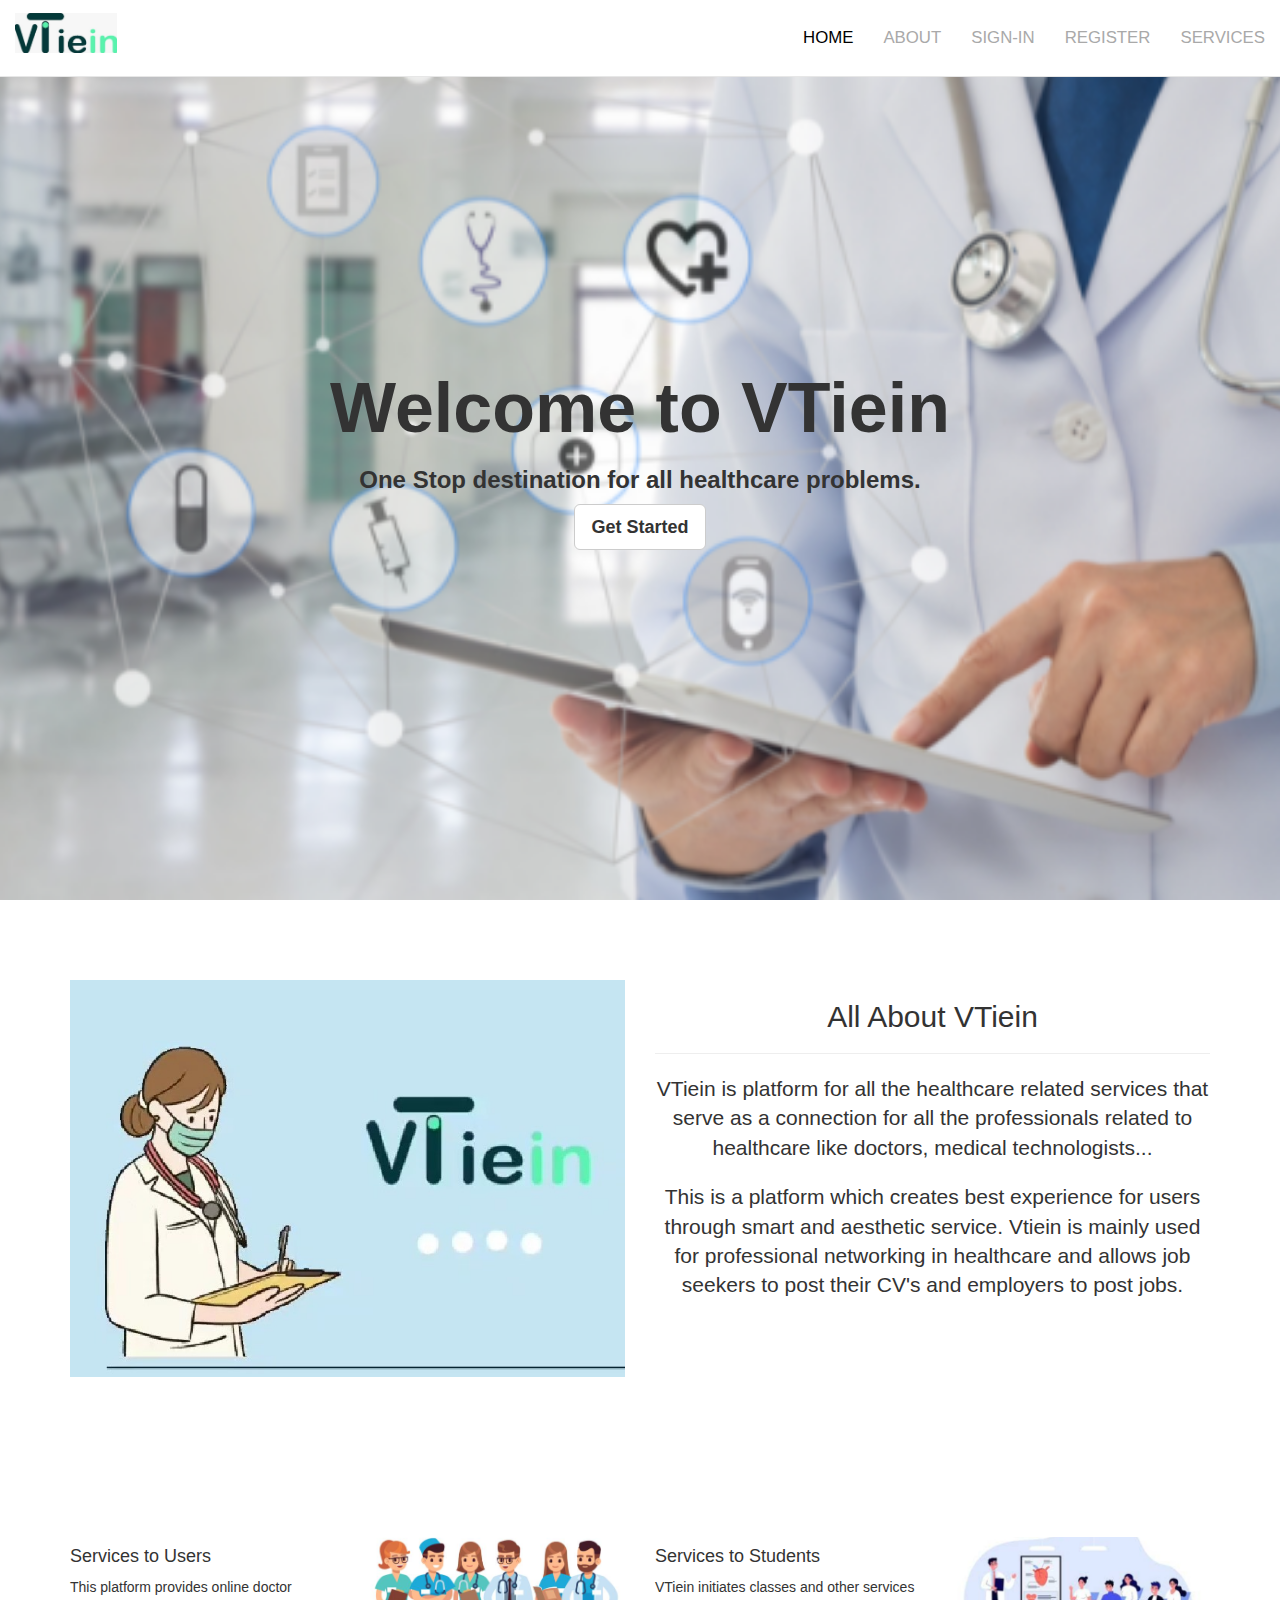
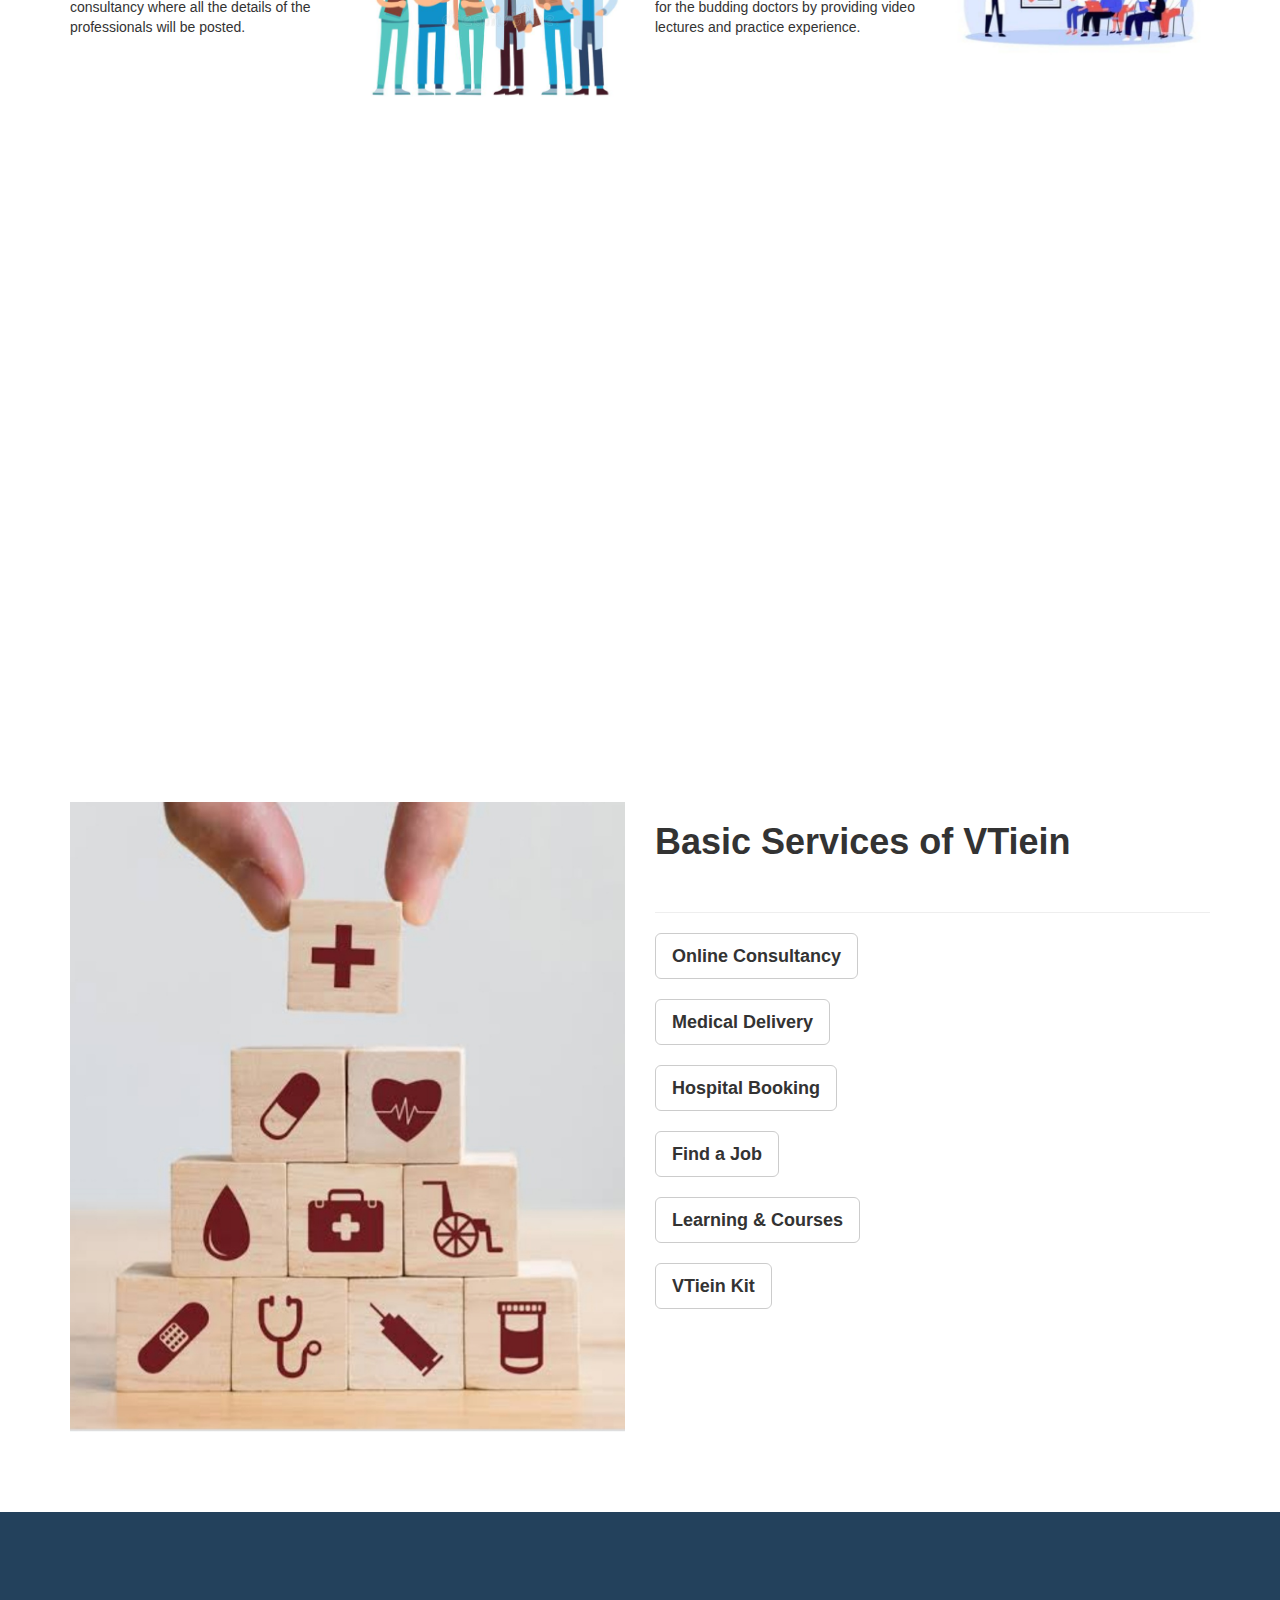
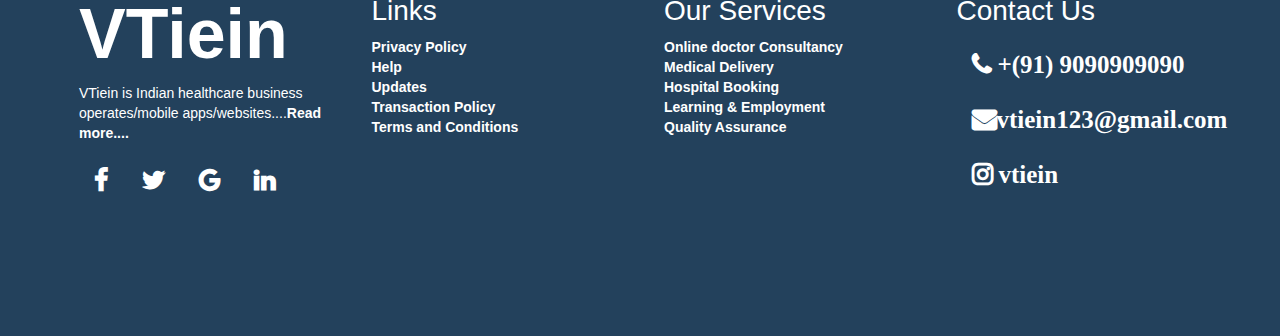
<file: index.html>
<!DOCTYPE html>
<html lang="en">
<head>
    <meta charset="UTF-8">
    <meta http-equiv="X-UA-Compatible" content="IE=edge">
    <meta name="viewport" content="width=device-width, initial-scale=1.0">
    <title>VTiein</title>
    <link rel="stylesheet" href="https://maxcdn.bootstrapcdn.com/bootstrap/3.4.1/css/bootstrap.min.css">
    <link rel="stylesheet" href="https://cdnjs.cloudflare.com/ajax/libs/font-awesome/4.7.0/css/font-awesome.min.css">
    <script src="https://ajax.googleapis.com/ajax/libs/jquery/3.5.1/jquery.min.js"></script>
    <script src="https://maxcdn.bootstrapcdn.com/bootstrap/3.4.1/js/bootstrap.min.js"></script>
    <link rel="stylesheet" href="style.css">
</head>
<body>
    <nav class="navbar navbar-default navbar-fixed-top" role="navigation">
        <div class="container-fluid">
            <div class="navbar-header">
                <button type="button" class="navbar-toggle" data-toggle="collapse" data-target="#navbar-collapse-main">
                    <span class="sr-only">Toggle navigation</span>
                    <span class="icon-bar"></span>
                    <span class="icon-bar"></span>
                    <span class="icon-bar"></span>
                </button>
                <a class="navbar-brand" href="#"><img src="lo.jpeg" height=40px; width=auto;></a>
            </div>
            <div class="collapse navbar-collapse" id="navbar-collapse-main">
                <ul class="nav navbar-nav navbar-right">
                    <li><a class="active" href="#">HOME</a></li>
                    <li><a  href="about.html">ABOUT</a></li>
                    <li><a href="#">SIGN-IN</a></li>
                    <li><a href="#">REGISTER</a></li>
                    <li><a href="#">SERVICES</a></li>
                </ul>
            </div>
        </div>
    </nav>
    <div id="HOME">
        <div class="landing-text">
            <h1 data-text="Welcome to VTiein">Welcome to VTiein</h1>
            <h3><b>One Stop destination for all healthcare problems.</b></h3>
            <a href="#" class="btn btn-default btn-lg"><b>Get Started</b></a>
        </div>
    </div>
    <div class="padding">
        <div class="container">
            <div class="row">
                <div class="col-sm-6">
                    <img src="i1.jpeg" width=500px>
                </div>
                <div class="col-sm-6 text-center">
                    <h2>All About VTiein</h2>
                    <hr>
                    <p class="lead">VTiein is platform for all the healthcare related services 
                        that serve as a connection for all the professionals related to healthcare like doctors, medical technologists...</p>
                    <p class="lead">This is a platform which creates best experience for users through smart and aesthetic service. Vtiein is mainly
                        used for professional networking in healthcare and allows job seekers to post their CV's and employers to post jobs.
                    </p>
                </div>
            </div>
        </div>
    </div>
    <div class="padding">
        <div class="container">
            <div class="row">
                <div class="col-lg-3 col-md-3 col-sm-6 col-xs-12">
                    <h4>Services to Users</h4>
                    <p>This platform provides online doctor consultancy where all the details of the professionals will be posted.</p>
                </div>
                <div class="col-lg-3 col-md-3 col-sm-6 col-xs-12">
                     <img src="do1.png" class="img-responsive">
                </div>
                <div class="col-lg-3 col-md-3 col-sm-6 col-xs-12">
                    <h4>Services to Students</h4>
                    <p>VTiein initiates classes and other services for the budding doctors by providing video lectures and practice experience.</p>
                </div>
                <div class="col-lg-3 col-md-3 col-sm-6 col-xs-12">
                    <img src="d02.jpeg" class="img-responsive">
                </div>
            </div>
        </div>
    </div>
    <div id="fixed">
    </div>
    <div class="padding">
        <div class="container">
            <div class="row">
                <div class="col-sm-6">
                    <img src="hey.jpeg" class="img-responsive">
                </div>
                <div class="col-sm-6">
                    <h1><b>Basic Services of VTiein</b></h1>
                    <br>
                    <hr>
                    <a href="#" class="btn btn-default btn-lg"><b>Online Consultancy</b></a><br>
                    <br>
                    <a href="#" class="btn btn-default btn-lg"><b>Medical Delivery</b></a><br>
                    <br>
                    <a href="#" class="btn btn-default btn-lg"><b>Hospital Booking</b></a><br>
                    <br>
                    <a href="#" class="btn btn-default btn-lg"><b>Find a Job</b></a><br>
                    <br>
                    <a href="#" class="btn btn-default btn-lg"><b>Learning & Courses</b></a><br>
                    <br>
                    <a href="#" class="btn btn-default btn-lg"><b>VTiein Kit</b></a><br>
                    <br>
                </div>
            </div>
        </div>
    </div>
    <!-- <footer class="container-fluid text-center">
        <div class="row">
            <div class="col-sm-4">
                <h3>Contact Us</h3>
                <br>
                <h4>Our Address and Contact Info here</h4>
            </div>
            <div class="col-sm-4">
                <h3>Connect</h3>
                <a href="#" class="fa fa-facebook"></a>
                <a href="#" class="fa fa-twitter"></a>
                <a href="#" class="fa fa-google"></a>
                <a href="#" class="fa fa-linkedin"></a>
                <a href="#" class="fa fa-instagram"></a>
            </div>
            <div class="col-sm-4">
                <h2 class="icon">VTiein</h2>
            </div>
        </div>
    </footer> -->
    <footer>
        <div class="container top-footer p-md-3 p-1">
            <div class="row">
                <div class="col-md-3 pl-4 pr-4">
                    <h2 class="icon">VTiein</h2>
                    <p>VTiein is Indian healthcare business operates/mobile apps/websites....<a href="#">Read more....</a></p>
                    <a href="#" class="fa fa-facebook"></a>
                    <a href="#" class="fa fa-twitter"></a>
                    <a href="#" class="fa fa-google"></a>
                    <a href="#" class="fa fa-linkedin"></a>
                </div>
                <div class="col-md-3 pl-4 pr-4">
                    <h2 class="icon1">Links</h2>
                    <a href="#">Privacy Policy</a><br>
                    <a href="#">Help</a><br>
                    <a href="#">Updates</a><br>
                    <a href="#">Transaction Policy</a><br>
                    <a href="#">Terms and Conditions</a><br>

                </div>
                <div class="col-md-3 pl-4 pr-4">
                    <h2 class="icon1">Our Services</h2>
                    <a href="#">Online doctor Consultancy</a><br>
                    <a href="#">Medical Delivery</a><br>
                    <a href="#">Hospital Booking</a><br>
                    <a href="#">Learning & Employment</a><br>
                    <a href="#">Quality Assurance</a><br>
                </div>
                <div class="col-md-3 pl-4 pr-4">
                    <h2 class="icon1">Contact Us</h2>
                    <a href="#" class="fa fa-phone"> +(91) 9090909090</a><br>
                    <a href="#" class="fa fa-envelope">vtiein123@gmail.com</a><br>
                    <a href="#" class="fa fa-instagram"> vtiein</a><br>
                    
                </div>
            </div>
        </div>
    </footer>
</body>
</html>
</file>
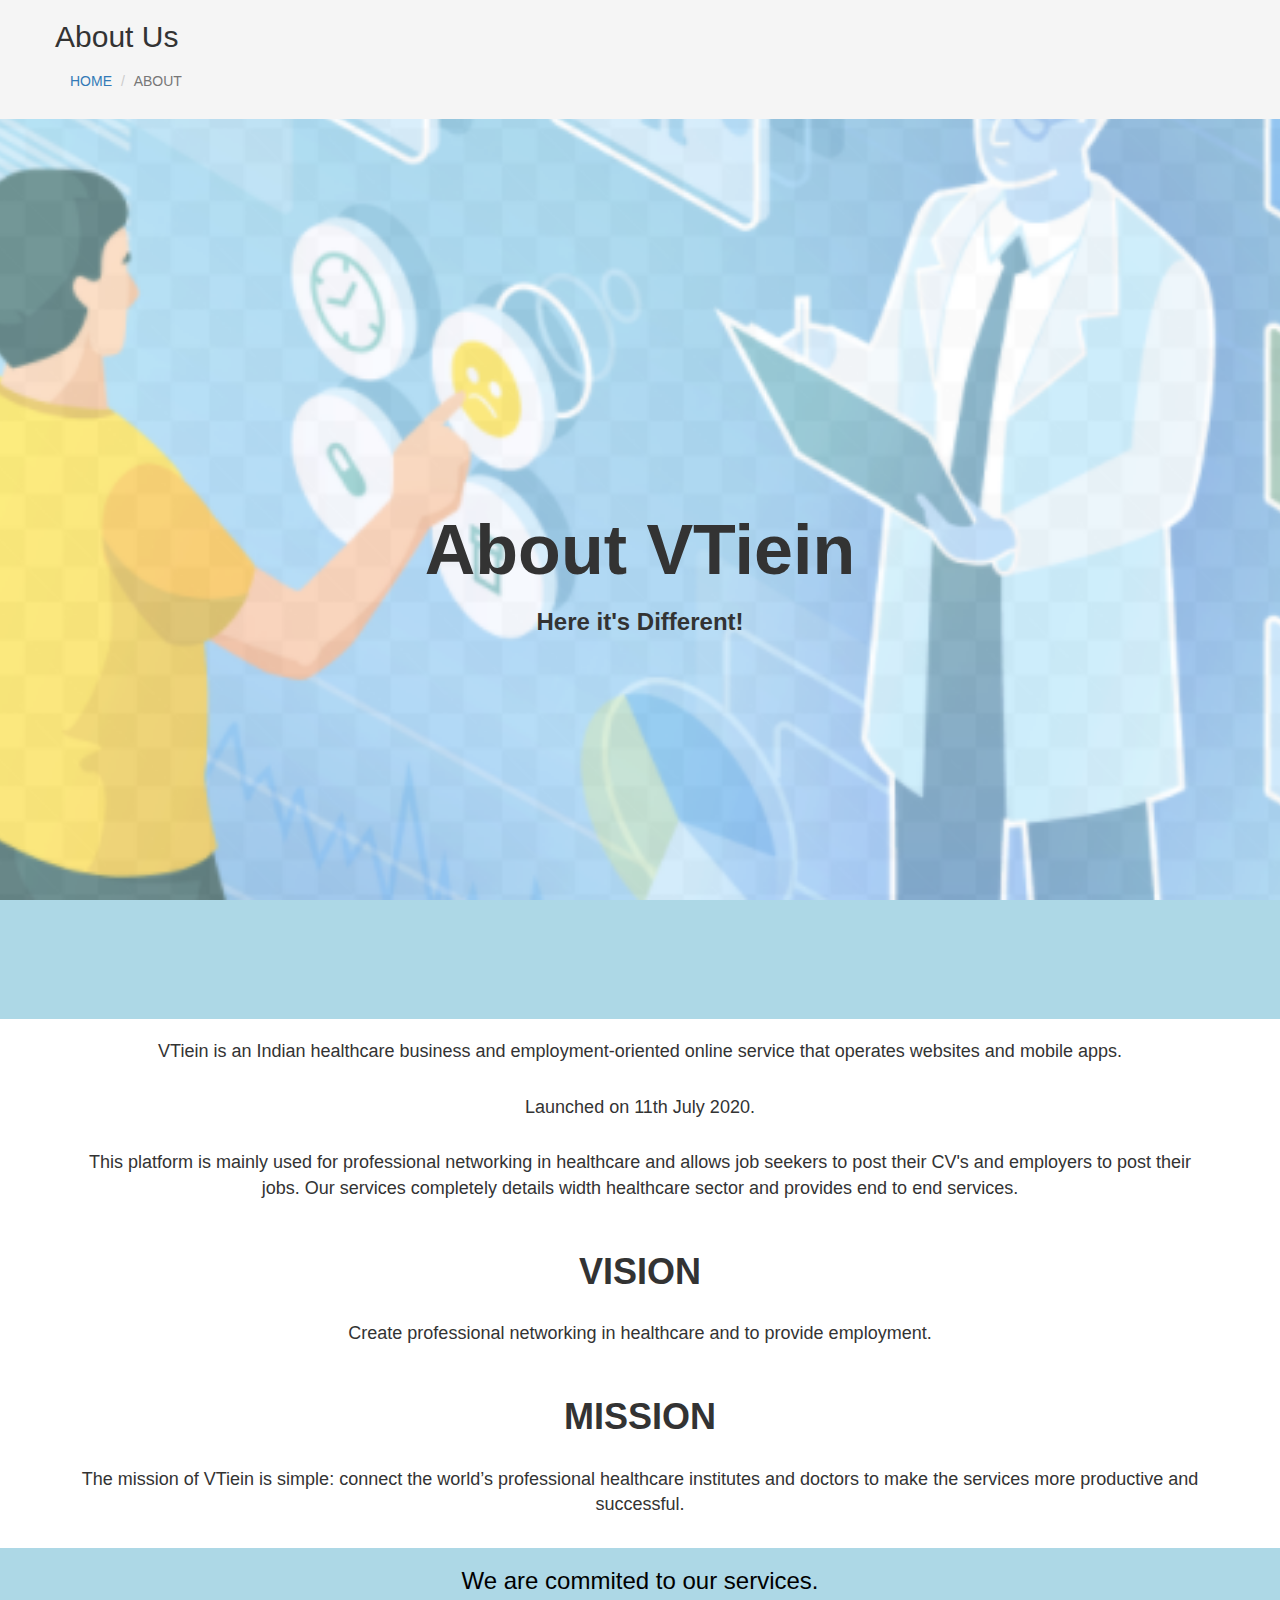
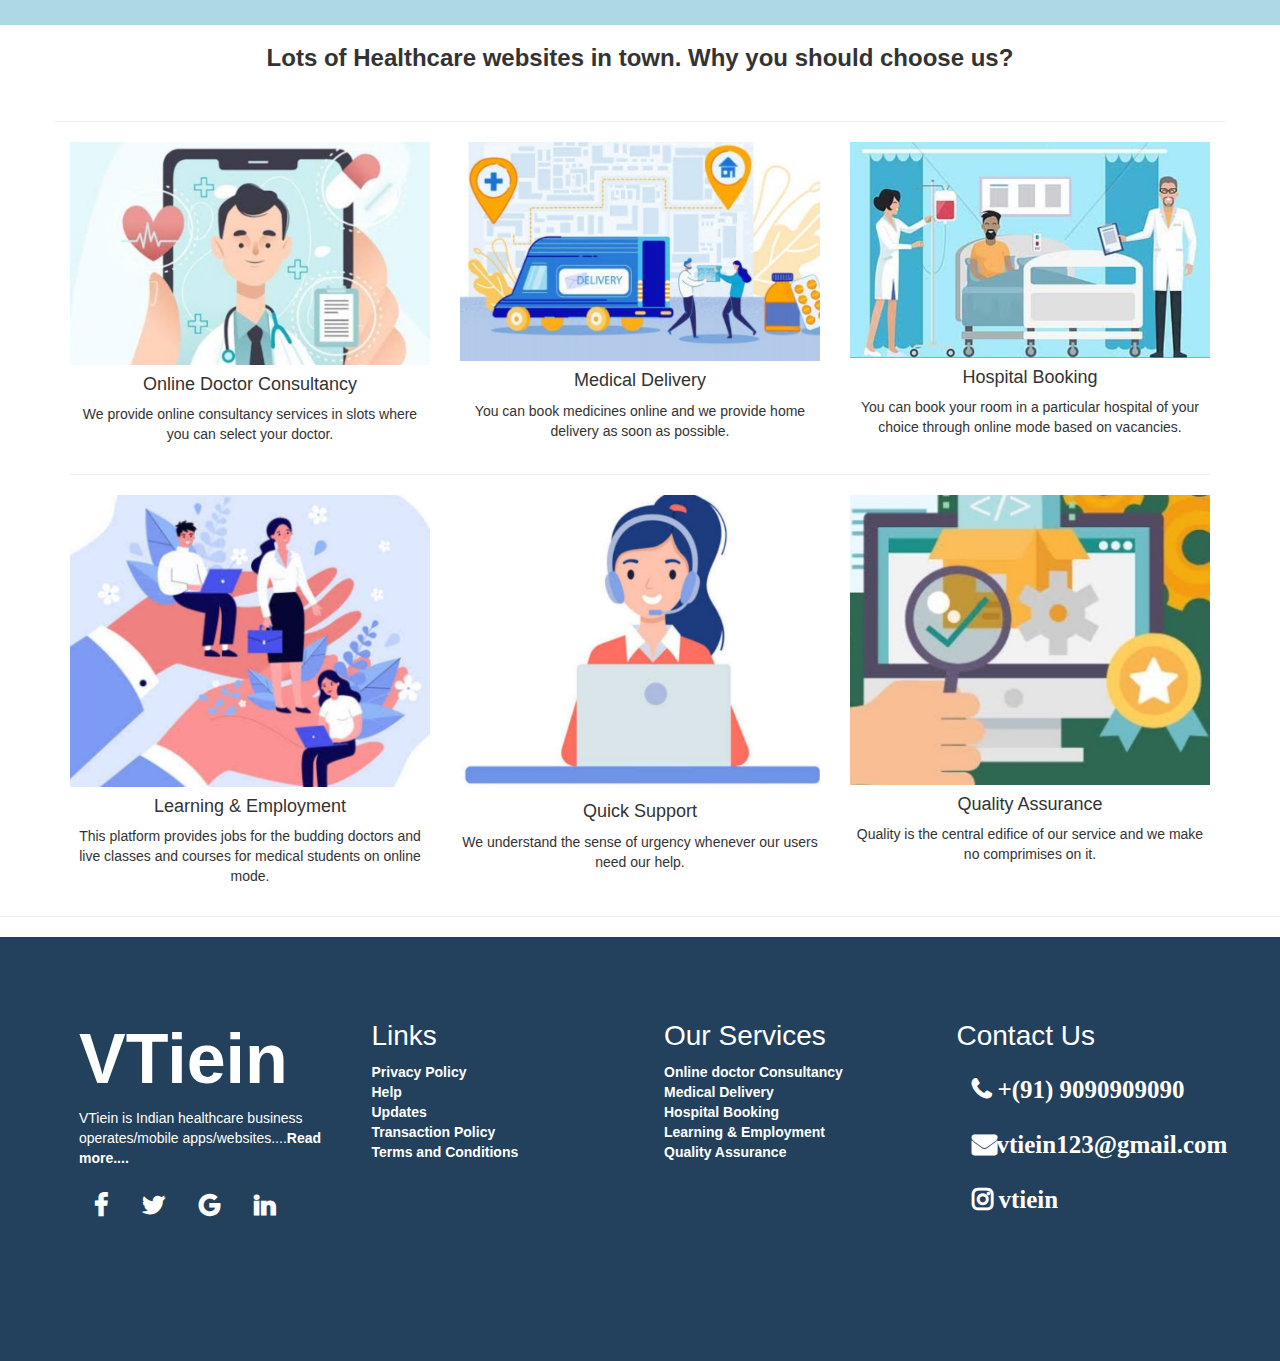
<file: about.html>
<!DOCTYPE html>
<html lang="en">
<head>
    <meta charset="UTF-8">
    <meta http-equiv="X-UA-Compatible" content="IE=edge">
    <meta name="viewport" content="width=device-width, initial-scale=1.0">
    <title>VTiein</title>
    <link rel="stylesheet" href="https://maxcdn.bootstrapcdn.com/bootstrap/3.4.1/css/bootstrap.min.css">
    <link rel="stylesheet" href="https://cdnjs.cloudflare.com/ajax/libs/font-awesome/4.7.0/css/font-awesome.min.css">
    <script src="https://ajax.googleapis.com/ajax/libs/jquery/3.5.1/jquery.min.js"></script>
    <script src="https://maxcdn.bootstrapcdn.com/bootstrap/3.4.1/js/bootstrap.min.js"></script>
    <link rel="stylesheet" href="style.css">
</head>
<body>
    <section class="breadcrumbs-section">
        <div class="container p-1 p-sm-3">
            <div class="row">
                <div class="col-12">
                    <h2>About Us</h2>
                    <ol class="breadcrumb">
                        <li class="breadcrumb-item"><a href="index.html">HOME</a></li>
                        <li class="breadcrumb-item active">ABOUT</li>
                    </ol>
                </div>
            </div>
        </div>
    </section> 
    <div id="ABOUT">
        <div class="landing-text">
            <h1>About VTiein</h1>
            <h3><b>Here it's Different!</b></h3>
        </div>
    </div>   
    <br>
    <section class="about-vtiein">
        <div class="container p-1 p-sm-3">
            <div class="ro">
                <div class="col-12 text-center">
                    <p>VTiein is an Indian healthcare business and employment-oriented online service that operates websites and mobile apps.</p><br>
                    <p>Launched on 11th July 2020.</p><br>
                    <p>This platform is mainly used for professional networking in healthcare and allows
                        job seekers to post their CV's and employers to post their jobs. Our services completely details width
                        healthcare sector and provides end to end services.</p><br>
                </div>
        
                <div class="col-12 text-center">
                    <h1><b>VISION</b></h1>
                    <br>
                </div>
                <div class="col-12 text-center">
                    <p>Create professional networking in healthcare and to provide employment.</p>
                </div>
                <br>
                <div class="col-12 text-center">
                    <h1><b>MISSION</b></h1>
                    <br>
                </div>
                <div class="col-12 text-center">
                    <p>The mission of VTiein is simple: connect the world’s professional healthcare institutes and doctors to make the services more productive and successful.</p>
                </div>
            </div>
        </div>
    </section>
    <br>
    <section class="services">
        <div class="row">
            <div class="col-12 text-center">
                <h3>We are commited to our services.</h3>
            </div>
            <br>
        </div>
    </section>
    <section class="pt-3 pb-5">
        <div class="container">
            <div class="row">
                <div class="col-12 text-center">
                    <h3><b>Lots of Healthcare websites in town. Why you should choose us?</b></h3>
                    <br>
                </div>
                <hr>
            </div>
            <div class="row">
                <div class="col-md-4 text-center">
                    <img src="onlined.jpeg" class="img-responsive">
                    <h4>Online Doctor Consultancy</h4>
                    <p>We provide online consultancy services in slots where you can select your doctor.</p>
                </div>
                <div class="col-md-4 text-center">
                    <img src="delivery.jpeg" class="img-responsive">
                    <h4>Medical Delivery</h4>
                    <p>You can book medicines online and we provide home delivery as soon as possible.</p>
                </div>
                <div class="col-md-4 text-center">
                    <img src="hospital.jpeg" class="img-responsive">
                    <h4>Hospital Booking</h4>
                    <p>You can book your room in a particular hospital of your choice through online mode based on vacancies.</p>
                </div>
            </div>
            <hr>
            <div class="row">
                <div class="col-md-4 text-center">
                    <img src="job.jpeg" class="img-responsive">
                    <h4>Learning & Employment</h4>
                    <p>This platform provides jobs for the budding doctors and live classes and courses for medical students on online mode.</p>
                </div>
                <div class="col-md-4 text-center">
                    <img src="quick.jpeg" class="img-responsive">
                    <h4>Quick Support</h4>
                    <p>We understand the sense of urgency whenever our users need our help.</p>
                </div>
                <div class="col-md-4 text-center">
                    <img src="qua.jpeg" class="img-responsive">
                    <h4>Quality Assurance</h4>
                    <p>Quality is the central edifice of our service and we make no comprimises on it.</p>
                </div>
            </div>
        </div>
    </section>
    <hr>
    <footer>
        <div class="container top-footer p-md-3 p-1">
            <div class="row">
                <div class="col-md-3 pl-4 pr-4">
                    <h2 class="icon">VTiein</h2>
                    <p>VTiein is Indian healthcare business operates/mobile apps/websites....<a href="#">Read more....</a></p>
                    <a href="#" class="fa fa-facebook"></a>
                    <a href="#" class="fa fa-twitter"></a>
                    <a href="#" class="fa fa-google"></a>
                    <a href="#" class="fa fa-linkedin"></a>
                </div>
                <div class="col-md-3 pl-4 pr-4">
                    <h2 class="icon1">Links</h2>
                    <a href="#">Privacy Policy</a><br>
                    <a href="#">Help</a><br>
                    <a href="#">Updates</a><br>
                    <a href="#">Transaction Policy</a><br>
                    <a href="#">Terms and Conditions</a><br>

                </div>
                <div class="col-md-3 pl-4 pr-4">
                    <h2 class="icon1">Our Services</h2>
                    <a href="#">Online doctor Consultancy</a><br>
                    <a href="#">Medical Delivery</a><br>
                    <a href="#">Hospital Booking</a><br>
                    <a href="#">Learning & Employment</a><br>
                    <a href="#">Quality Assurance</a><br>
                </div>
                <div class="col-md-3 pl-4 pr-4">
                    <h2 class="icon1">Contact Us</h2>
                    <a href="#" class="fa fa-phone"> +(91) 9090909090</a><br>
                    <a href="#" class="fa fa-envelope">vtiein123@gmail.com</a><br>
                    <a href="#" class="fa fa-instagram"> vtiein</a><br>
                    
                </div>
            </div>
        </div>
    </footer>
</body>
</html>
</file>
<file: style.css>
html,body{
    height: 100%;
    width: 100%;
}
.navbar {
    background-color:white;
    padding:1% 0;
    font-size: 1.2em;
}    
.navbar-brand{
    padding: 0 15px 5px;
}
.navbar-default .navbar-nav li a{
    color:darkgray;
}
.navbar-default .navbar-nav li a:hover,.navbar-default .navbar-nav li a.active{
    color:black;
}
#HOME{
    background: url(img3.png) no-repeat center center fixed;
    display: table;
    height: 100%;
    position: relative;
    width: 100%;
    background-size: cover;
}
.landing-text{
    display: table-cell;
    text-align: center;
    vertical-align: middle;
}
.landing-text h1{
    font-size: 500%;
    font-weight: 700;
}

.padding{
    padding: 80px 0;
}
.padding img {
    width: 100%;
}
#fixed{
    background: url(do3.png) no-repeat center center fixed;
    display: table;
    height: 60%;
    position: relative;
    width: 100%;
    background-size: cover;
}
footer{
    width: 100%;
    background-color: #23415c;
    padding: 5% 5% 10% 5%;
    color: #FFF;
}
.fa{
    padding: 15px;
    font-size: 25px;
    color: #FFF;
}
.fa:hover{
    color: #D5D5D5;
    text-decoration: none;
}
.icon{
    font-size: 500%;
    font-weight: 700;
}
 .breadcrumbs-section{
    background-color: #f5f5f5;
}
.services{
    background-color:lightblue;
    color: black;
}
.online.img{
    width: 150px;
}
.top-footer a{
    color:white;
    font-weight: 600;
}
.top-footer h3{
    color:white;
    font-weight: 600;
}
.icon1{
    font-size: 200%;
}
#ABOUT{
    background: url(back.png) no-repeat center center fixed;
    background-color: lightblue;
    display: table;
    height: 100%;
    position: relative;
    width: 100%;
    background-size: cover;
}
.ro p{
    font-size: large;
}
</file>
